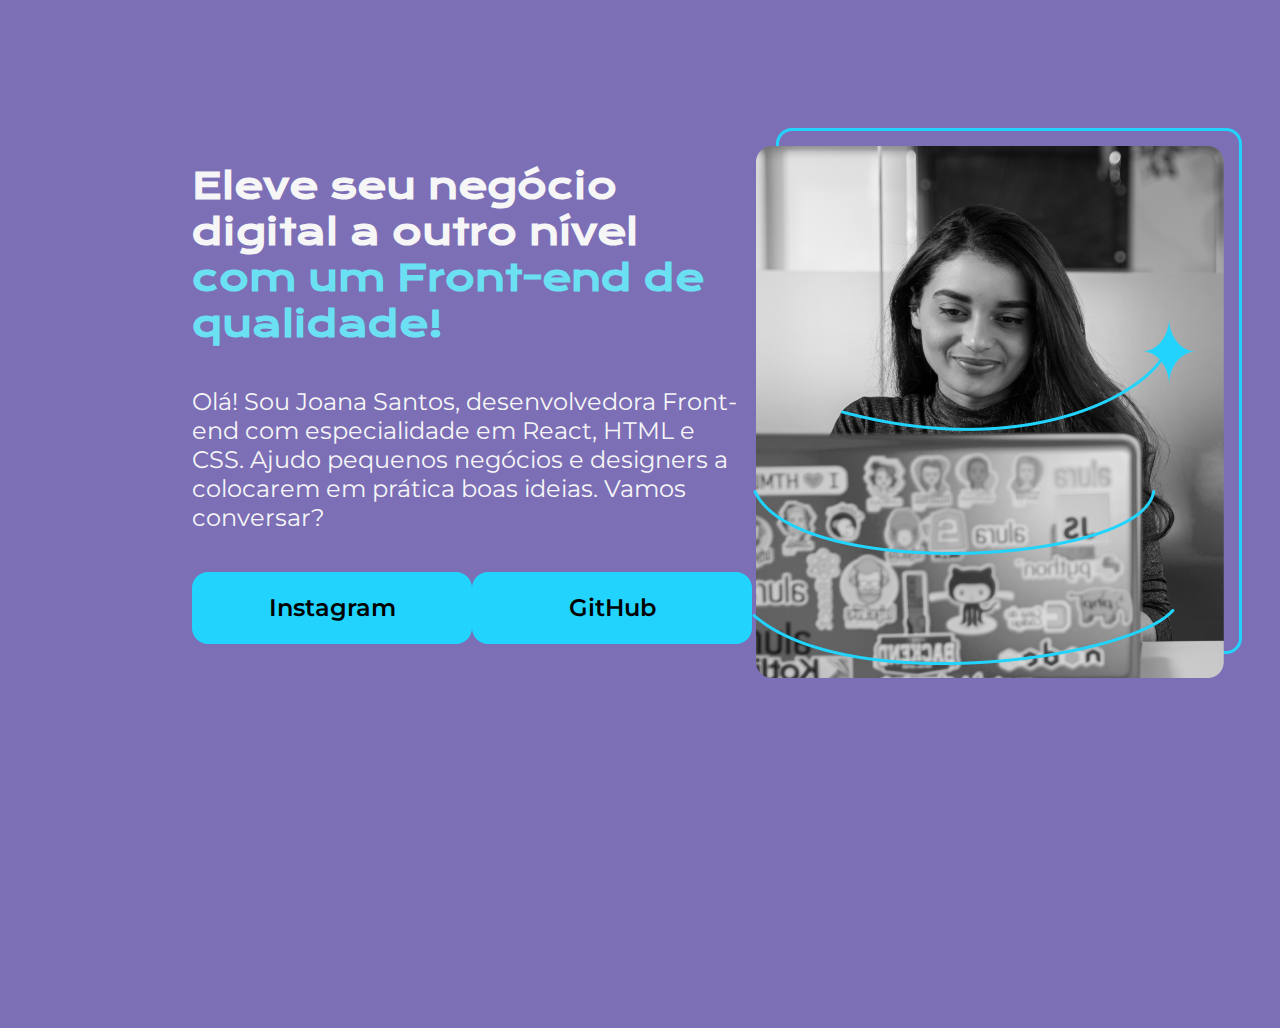
<file: index.html>
<!DOCTYPE html>
<html lang="pt-br">
<head>
    <meta charset="UTF-8">
    <meta name="viewport" content="width=device-width, initial-scale=1.0">
    <title>Portifolio</title>
    <link rel="stylesheet" href="style.css">
</head>
<body>
    <header></header>
    <main class="apresentacao">
        <section class="apresentacao__conteudo">
            <h1 class="apresentacao__conteudo__titulo">Eleve seu negócio digital a outro nível <strong class="titulo-destaque">com um Front-end de qualidade!</strong></h1>
            <p class="apresentacao__conteudo__texto">Olá! Sou Joana Santos, desenvolvedora Front-end com especialidade em React, HTML e CSS. Ajudo pequenos negócios e designers a colocarem em prática boas ideias. Vamos conversar?    </p>
            <div class="apresentacao__links">
                <a class="apresentacao__links__link" href="">Instagram</a>
                <a class="apresentacao__links__link" href="">GitHub</a>
            </div>
        </section>
        <img src="foto da juana programando.png" alt="foto da juana">
    </main>
    <footer></footer>
</body>
</html>
</file>
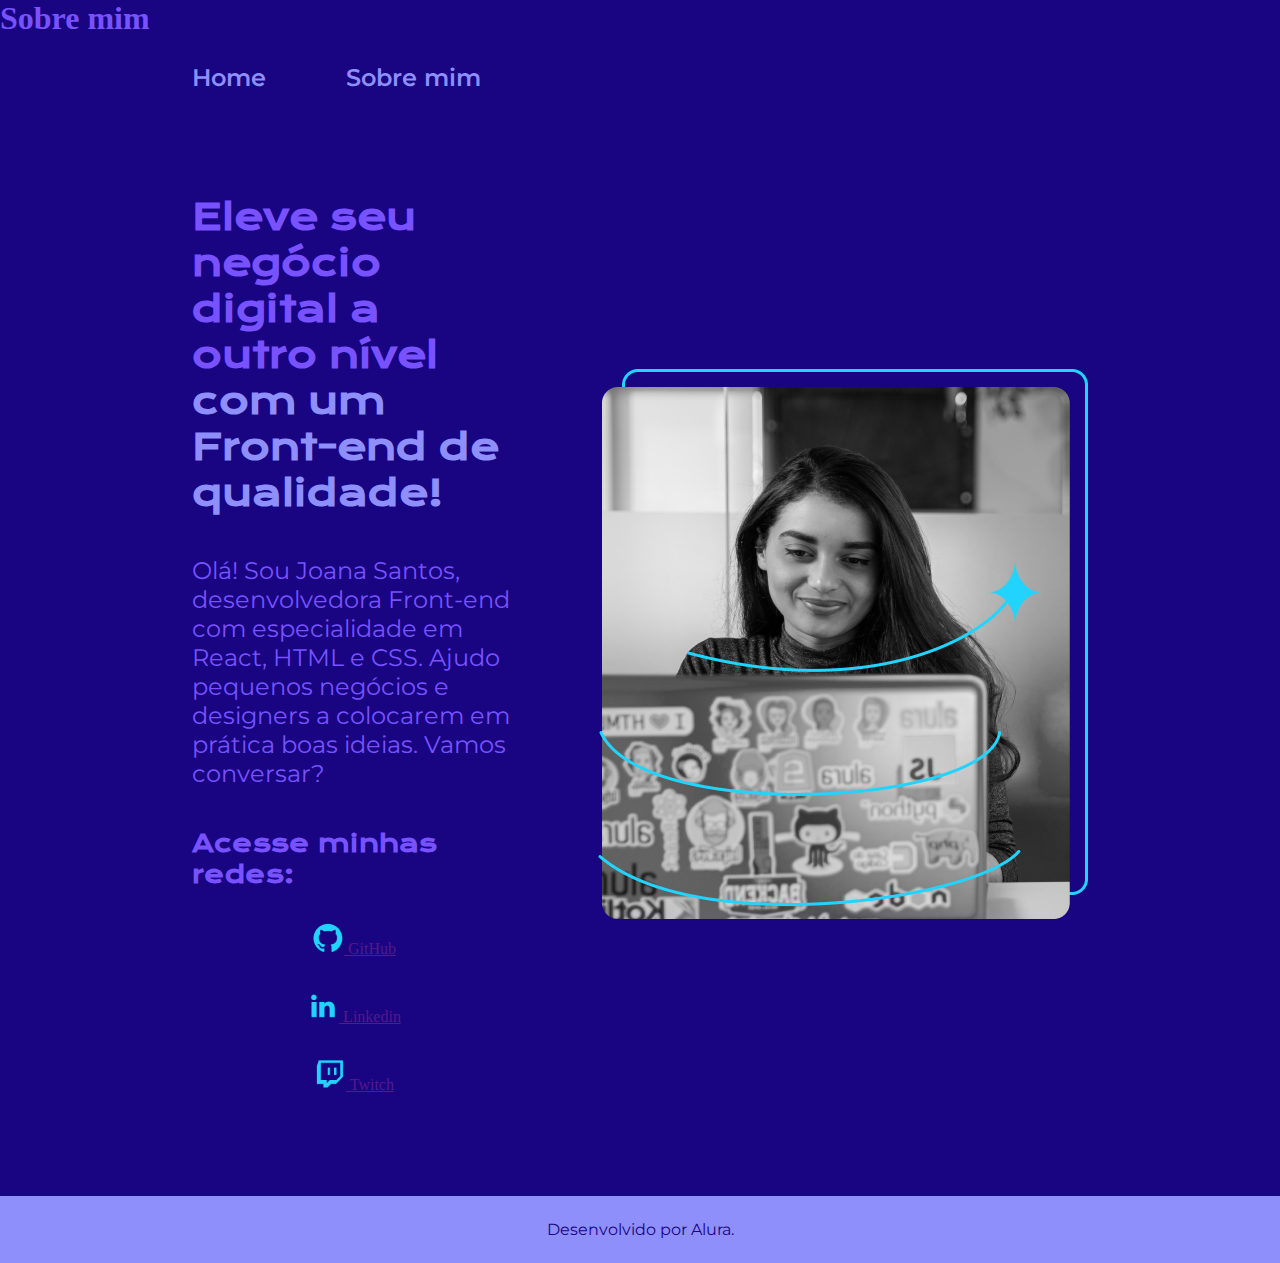
<file: about.html>
<!DOCTYPE html>
<html lang="en">
<head>
    <meta charset="UTF-8">
    <meta name="viewport" content="width=device-width, initial-scale=1.0">
    <title>Sobre mim</title>
    <link rel="stylesheet" href="./estilos/style.css">
</head>
<body>
    <h1>Sobre mim</h1>
    <header class="cabecalho">
        <nav class="cabecalho__menu">
            <a class="cabecalho__menu__link" href="index.html">Home</a>
            <a class="cabecalho__menu__link" href="about.html">Sobre mim</a>
        </nav>
    </header>
    <main class="apresentacao">
        <section class="apresentacao__conteudo">
            <h1 class="apresentacao__conteudo__titulo">Eleve seu negócio digital a outro nível <strong class="titulo-destaque">com um Front-end de qualidade!</strong></h1>
            <p class="apresentacao__conteudo__texto">Olá! Sou Joana Santos, desenvolvedora Front-end com especialidade em React, HTML e CSS. Ajudo pequenos negócios e designers a colocarem em prática boas ideias. Vamos conversar?    </p>
            <div class="apresentacao__links">
                <h2 class="apresentacao__links__subtitulo">Acesse minhas redes:</h2>
                <a class="apresentacao__links__link" href="">
                    <img src="./assets/Logo Github.png" alt="imagem GitHub">
                    GitHub</a>                    
                <a class="apresentacao__links__link" href="">
                    <img src="./assets/Logo linkedin.png" alt="imagem linkedin">
                    Linkedin</a>
                <a class="apresentacao__links__link" href="">
                    <img src="./assets/Logo Twitch.png" alt="imagem Twitch">
                    Twitch</a>
            </div>
        </section>
        <img src="./assets/Imagem.png" alt="foto da juana">
    </main>
    <footer class="rodape">
        <p>Desenvolvido por Alura.</p>
    </footer>
    
</body>
</html>
</file>
<file: style.css>
@import url('https://fonts.googleapis.com/css2?family=Krona+One&family=Montserrat&display=swap');

*   {
    margin: 0;
    padding: 0;
}

body    {
    box-sizing: border-box;
    height: 100vh;
    background-color: rgb(124, 111, 182);
    color: #f6f6f6;
}

.titulo-destaque  {
    color: rgba(104, 245, 255, 0.867);
}

.apresentacao  {
    margin: 10% 15%;
    display: flex;
    align-items: center;
    justify-content: space-between;
}

.apresentacao__conteudo {
    width: 615px;
    display: flex;
    flex-direction: column;
    gap: 40px;
}

.apresentacao__conteudo__titulo {
    font-size: 36px;
    font-family: 'Krona One', sans-serif;
}

.apresentacao__conteudo__texto  {
    font-size: 24px;
    font-family: 'Montserrat', sans-serif;
}

.apresentacao__links    {
    display: flex;
    justify-content: space-between;
}

.apresentacao__links__link  {
    background-color: #22d4fd;
    width: 280px;
    text-align: center;
    border-radius: 16px;
    font-size: 24px;
    font-weight: 600;
    padding: 21.5px 0;
    text-decoration: none;
    color: #000000;
    font-family: 'Montserrat', sans-serif;
}
</file>
<file: estilos/style.css>
@import url('https://fonts.googleapis.com/css2?family=Krona+One&family=Montserrat&display=swap');

:root   {
    --cor-primaria: #190482;
    --cor-secundaria: #7752FE;
    --cor-terciaria: #8E8FFA;
    --cor-houver: #C2D9FF;

    --font-primaria: 'Krona One', sans-serif;
    --font-secundaria: 'Montserrat', sans-serif;
}

*   {
    margin: 0;
    padding: 0;
}

body    {
    box-sizing: border-box;
    /* height: 100vh; */
    background-color: var(--cor-primaria);
    color: var(--cor-secundaria);
}

.titulo-destaque  {
    color: var(--cor-terciaria);
}

.cabecalho  {
    padding: 2% 0 0 15%;
}

.cabecalho__menu    {
    display: flex;
    gap: 80px;
}

.cabecalho__menu__link  {
    text-decoration: none;
    font-family: var(--font-secundaria);
    font-size: 1.5rem;
    font-weight: 600;
    color: var(--cor-terciaria);

}

.apresentacao__imagem   {
    width: 50%;
}

.apresentacao  {
    margin: 8% 15%;
    display: flex;
    align-items: center;
    justify-content: space-between;
    gap: 82px;
}

.apresentacao__conteudo {
    width: 50%;
    display: flex;
    flex-direction: column;
    gap: 40px;
}

.apresentacao__conteudo__titulo {
    font-size: 2.25rem;
    font-family: var(--font-primaria);
}

.apresentacao__conteudo__texto  {
    font-size: 1.5rem;
    font-family: var(--font-secundaria);
}

.apresentacao__links    {
    display: flex;
    flex-direction: column;
    align-items: center;
    justify-content: space-between;
    gap: 32px;
}

.apresentacao__links__navegacao  {
    /*background-color: #22d4fd;*/
    display: flex;
    justify-content: center;
    gap: 16px;
    border: 2px solid var(--cor-terciaria);
    width: 50%;
    text-align: center;
    border-radius: 8px;
    font-size: 1.5rem;
    font-weight: 600;
    padding: 21.5px 0;
    text-decoration: none;
    color: var(--cor-secundaria);
    font-family: var(--font-secundaria);
}

.apresentacao__links__subtitulo {
    font-family: var(--font-primaria);
    font-weight: 400px;
    font-size: 1.5rem;
}

.apresentacao__links__navegacao:hover    {
    background-color: var(--cor-houver);
}

.rodape {
    padding: 1.5rem;
    text-align: center;
    font-family: var(--font-secundaria);
    color: var(--cor-primaria);
    background-color: var(--cor-terciaria);
}

@media  (max-width: 1200px) {

    .cabecalho  {
        padding: 10%;    
    }

    .cabecalho__menu    {
        justify-content: center;
    }

    .apresentacao   {
        flex-direction: column-reverse;
    }

}
</file>
